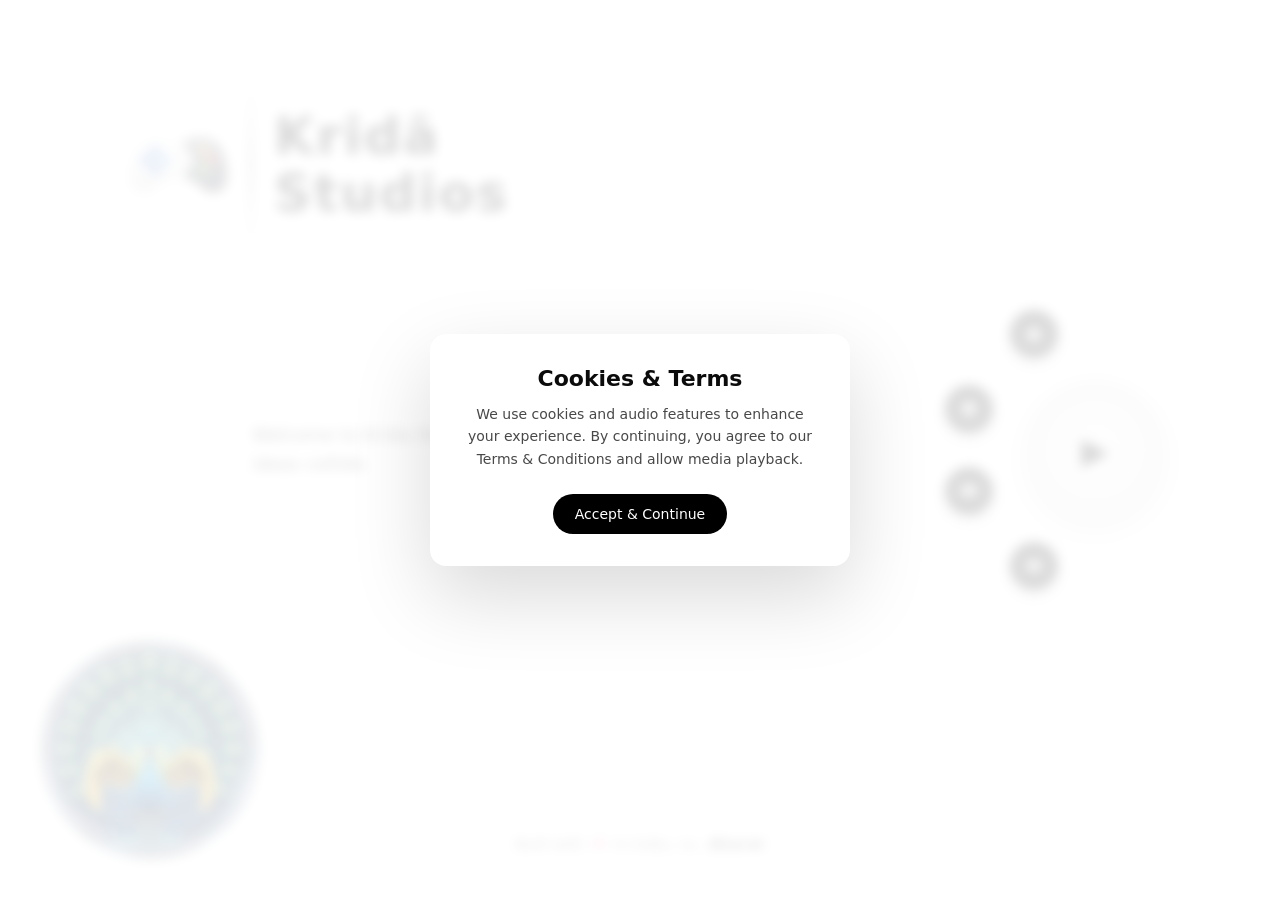
<file: index.html>
<!DOCTYPE html>
<html lang="en">

<head>
    <meta charset="UTF-8" />
    <title>Krida Studios</title>
    <meta name="viewport" content="width=device-width, initial-scale=1.0" />

    <!-- Favicon -->
    <link rel="icon" href="./assets/favicon/favicon.ico" sizes="any">
    <link rel="icon" type="image/png" sizes="32x32" href="./assets/favicon/favicon-32x32.png">
    <link rel="icon" type="image/png" sizes="16x16" href="./assets/favicon/favicon-16x16.png">
    <!-- Apple Touch Icon -->
    <link rel="apple-touch-icon" sizes="180x180" href="./assets/favicon/favicon-180x180.png">

    <!-- Theme color (mobile browsers) -->
    <meta name="theme-color" content="#ffffff">


    <link rel="stylesheet" href="style.css" />
    <link rel="stylesheet" href="https://cdnjs.cloudflare.com/ajax/libs/font-awesome/6.5.1/css/all.min.css" />

</head>


<body>

    <!-- Cookie & T&C Modal -->
    <div id="consentModal" class="consent-modal">
        <div class="consent-box">
            <h2>Cookies & Terms</h2>
            <p>
                We use cookies and audio features to enhance your experience.
                By continuing, you agree to our Terms & Conditions and allow
                media playback.
            </p>
            <div class="consent-actions">
                <button id="acceptConsent">Accept & Continue</button>
            </div>
        </div>
    </div>

    <div class="container">

        <!-- Title -->
        <div class="title">
            <div class="logo">
                <img src="./assets/logo.png" alt="Krida Studios Logo" />
            </div>

            <div class="title-line"></div>

            <div class="title-text">
                <h1>
                    <span>Kridā</span><br />
                    <span>Studios</span>
                </h1>
            </div>
        </div>

        <!-- CENTER CONTENT -->
        <div class="page-content">
            <p id="content">
                Welcome to Krida Studios — where games, music and ideas collide.
            </p>
        </div>

        <!-- Right-side control cluster -->
        <div class="controls">

            <!-- ARC WRAPPER -->
            <div class="arc">
                <button class="nav-btn home" data-section="home" aria-label="Home">
                    <i class="fa-solid fa-house"></i>
                </button>

                <button class="nav-btn about" data-section="about" aria-label="About">
                    <i class="fa-solid fa-info-circle"></i>
                </button>

                <button class="nav-btn games" data-section="games" aria-label="Games">
                    <i class="fa-solid fa-gamepad"></i>
                </button>

                <button class="nav-btn contact" data-section="contact" aria-label="Contact">
                    <i class="fa-solid fa-envelope"></i>
                </button>

            </div>


            <!-- MUSIC BUTTON -->
            <div id="musicBtn" class="music-btn">▶</div>
        </div>


        <audio id="bgMusic" loop muted autoplay>
            <source src="./assets/bg-music.ogg" type="audio/mpeg">
        </audio>

        <audio id="hoverSound" preload="auto">
            <source src="./assets/hover.ogg" type="audio/mpeg">
        </audio>


        <!-- Bottom-left circular video -->
        <div class="video-orb">
            <video autoplay muted loop playsinline>
                <source src="./assets/video.webm" type="video/webm">
            </video>
        </div>

        <footer class="site-footer">
            Built with <span class="heart">❤</span> in India, i.e., <strong>Bharat</strong>
        </footer>


    </div>

    <script src="script.js"></script>
</body>

</html>
</file>
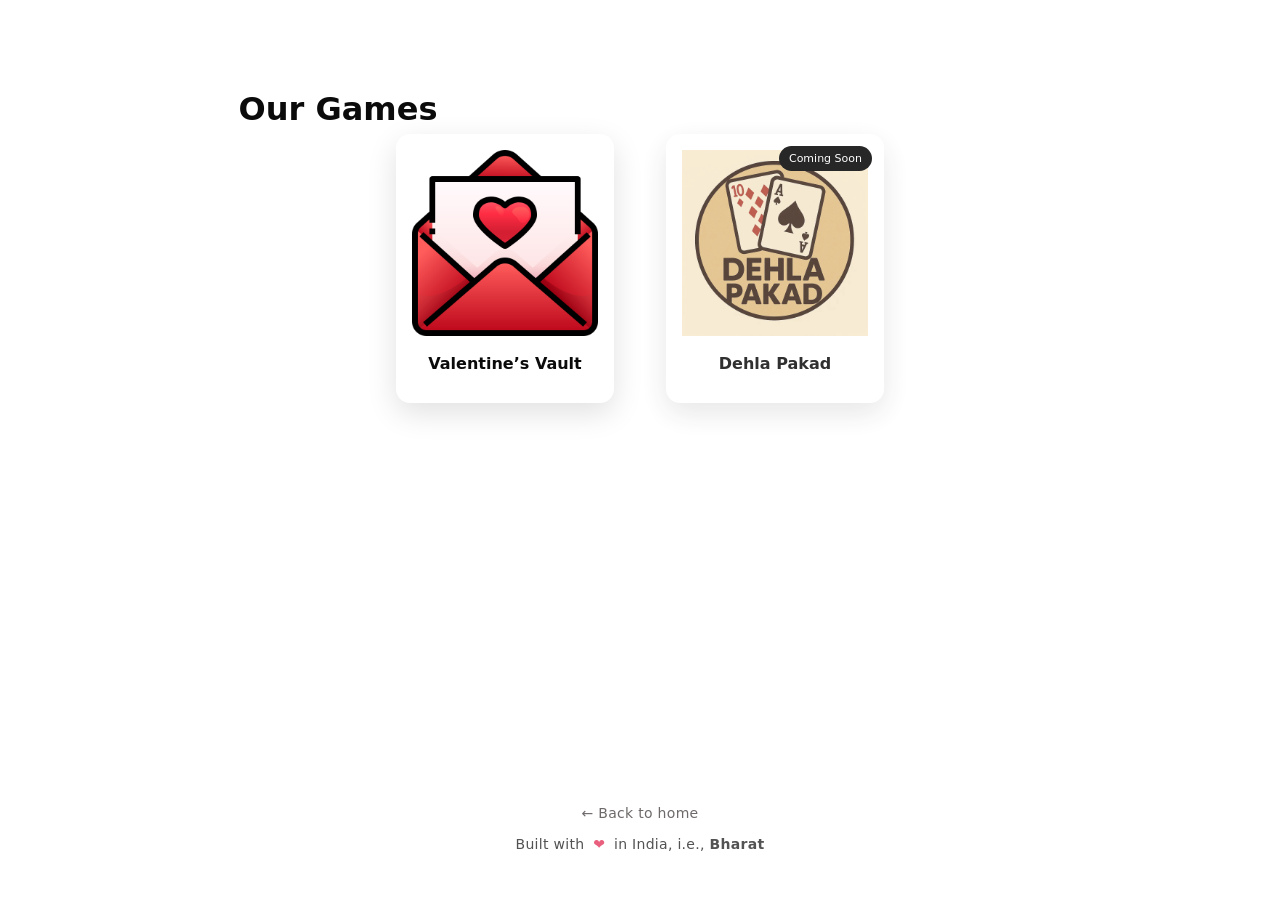
<file: games.html>
<!DOCTYPE html>
<html lang="en">

<head>
    <meta charset="UTF-8">
    <title>Games · Krida Studios</title>
    <meta name="viewport" content="width=device-width, initial-scale=1.0">

    <!-- Favicon -->
    <link rel="icon" href="./assets/favicon/favicon.ico" sizes="any">
    <link rel="icon" type="image/png" sizes="32x32" href="./assets/favicon/favicon-32x32.png">
    <link rel="icon" type="image/png" sizes="16x16" href="./assets/favicon/favicon-16x16.png">
    <!-- Apple Touch Icon -->
    <link rel="apple-touch-icon" sizes="180x180" href="./assets/favicon/favicon-180x180.png">

    <!-- Theme color (mobile browsers) -->
    <meta name="theme-color" content="#ffffff">

    <link rel="stylesheet" href="style.css">
</head>

<body>

    <div class="container">

        <div class="title" style="position: relative; justify-content:center;">
            <h1>Our Games</h1>
        </div>

        <div class="games-list">


            <div class="game-card">
                <a href="valentines-vault.html" class="game-link">
                    <img src="./assets/love-letter.png" alt="Valentine's Vault">
                </a>
                <h3>Valentine’s Vault</h3>
            </div>


            <div class="game-card coming-soon">
                <img src="./assets/Dehla-Pakad.webp" alt="Dehla Pakad">
                <h3>Dehla Pakad</h3>
                <span class="badge">Coming Soon</span>
            </div>

        </div>

        <footer class="site-footer">
            <a href="index.html" class="home-link">← Back to home</a>
            <div class="footer-text">
                Built with <span class="heart">❤</span> in India, i.e., <strong>Bharat</strong>
            </div>
        </footer>

    </div>

</body>

</html>
</file>
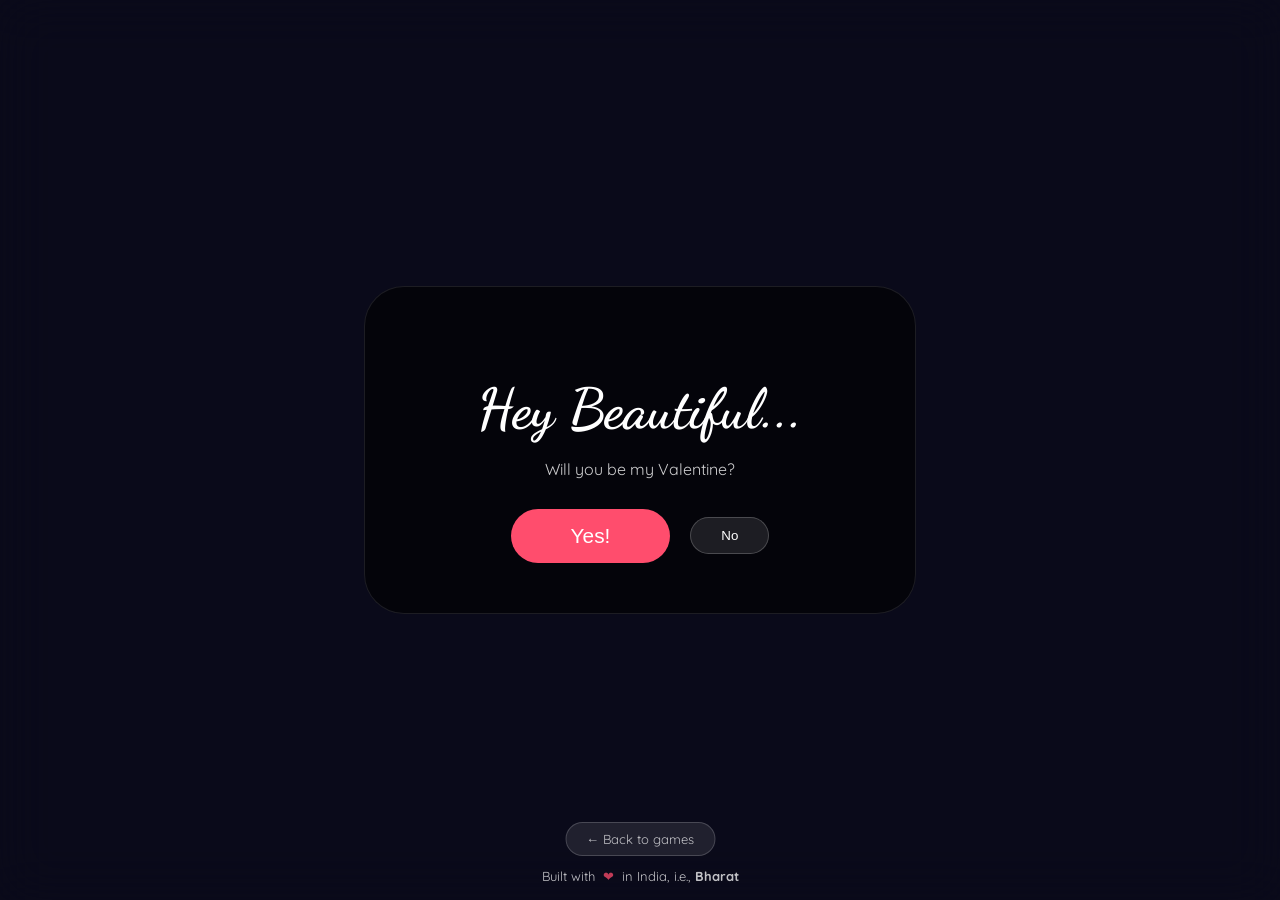
<file: valentines-vault.html>
<!DOCTYPE html>
<html lang="en">

<head>
    <meta charset="UTF-8">
    <meta name="viewport" content="width=device-width, initial-scale=1.0">
    <title>The Eternal Vault | Senior Edition</title>
    <link
        href="https://fonts.googleapis.com/css2?family=Dancing+Script:wght@700&family=Quicksand:wght@300;500&display=swap"
        rel="stylesheet">
    <style>
        :root {
            --accent: #ff4d6d;
            --bg-base: #0a0a1a;
        }

        /* Fixed the mobile height issue using dvh */
        body,
        html {
            margin: 0;
            padding: 0;
            min-height: 100dvh;
            width: 100%;
            font-family: 'Quicksand', sans-serif;
            background: var(--bg-base);
            color: white;
            overflow-x: hidden;
            transition: background 1.2s ease;
        }

        /* Canvas stays fixed and covers dynamic height */
        canvas {
            position: fixed;
            top: 0;
            left: 0;
            width: 100vw;
            height: 100dvh;
            z-index: -1;
            pointer-events: none;
        }

        #gate {
            position: fixed;
            inset: 0;
            display: flex;
            justify-content: center;
            align-items: center;
            backdrop-filter: blur(25px);
            z-index: 3000;
            transition: opacity 0.8s ease, transform 0.8s ease;
        }

        .gate-card {
            text-align: center;
            background: rgba(0, 0, 0, 0.6);
            padding: 50px;
            border-radius: 40px;
            border: 1px solid rgba(255, 255, 255, 0.1);
            width: 90%;
            max-width: 450px;
        }

        #vault-ui {
            display: none;
            opacity: 0;
            padding: 40px 20px;
            text-align: center;
            min-height: 100dvh;
            box-sizing: border-box;
            transition: opacity 0.5s ease, transform 0.5s ease;
            z-index: 1000;
        }

        .grid {
            display: grid;
            grid-template-columns: repeat(auto-fit, minmax(140px, 1fr));
            gap: 20px;
            max-width: 800px;
            margin: 40px auto;
        }

        .day-card {
            background: rgba(255, 255, 255, 0.08);
            padding: 30px;
            border-radius: 20px;
            border: 1px solid rgba(255, 255, 255, 0.1);
            cursor: pointer;
            transition: 0.3s;
        }

        .locked {
            opacity: 0.2;
            cursor: not-allowed;
        }

        #reveal-overlay {
            display: none;
            position: fixed;
            inset: 0;
            z-index: 5000;
            flex-direction: column;
            justify-content: center;
            align-items: center;
            padding: 5vw;
            background: inherit;
        }

        .reveal-title {
            font-family: 'Dancing Script';
            font-size: clamp(3.5rem, 10vw, 6rem);
            color: var(--accent);
            margin-bottom: 2rem;
            opacity: 0;
            transform: translateY(30px);
            transition: 1s ease;
        }

        .reveal-text {
            display: flex;
            flex-wrap: wrap;
            justify-content: center;
            max-width: 900px;
            font-size: clamp(1.4rem, 4vw, 2.2rem);
            line-height: 1.6;
            text-align: center;
            /* Added gap for spacing */
            gap: 0.7rem;
        }

        .word {
            opacity: 0;
            transform: translateY(20px);
            transition: opacity 0.8s, transform 0.8s;
        }

        .active {
            opacity: 1 !important;
            transform: translateY(0) !important;
        }

        .back-btn {
            margin-top: 50px;
            background: rgba(255, 255, 255, 0.1);
            color: white;
            border: 1px solid rgba(255, 255, 255, 0.2);
            padding: 12px 40px;
            border-radius: 50px;
            cursor: pointer;
        }

        .btn-yes {
            background: var(--accent);
            color: white;
            border: none;
            padding: 15px 60px;
            font-size: 1.3rem;
            border-radius: 50px;
            cursor: pointer;
        }

        #no-btn {
            background: rgba(255, 255, 255, 0.1);
            color: white;
            border: 1px solid rgba(255, 255, 255, 0.2);
            padding: 10px 30px;
            border-radius: 50px;
            cursor: pointer;
            z-index: 4000;
        }

        /* ---------------- FOOTER ---------------- */
        .site-footer {
            position: fixed;
            bottom: 16px;
            left: 50%;
            transform: translateX(-50%);
            text-align: center;
            font-size: 13px;
            opacity: 0.75;
            z-index: 6000;
            pointer-events: auto;
        }

        .site-footer .footer-text {
            margin-top: 6px;
        }

        .site-footer .heart {
            color: var(--accent);
            margin: 0 4px;
        }

        /* Home link */
        .home-link {
            display: inline-block;
            margin-bottom: 6px;
            color: white;
            text-decoration: none;
            padding: 8px 20px;
            border-radius: 999px;
            background: rgba(255, 255, 255, 0.12);
            border: 1px solid rgba(255, 255, 255, 0.25);
            transition: background 0.25s ease, transform 0.25s ease;
        }

        .home-link:hover {
            background: rgba(255, 255, 255, 0.22);
            transform: translateY(-2px);
        }

        /* -------- REMOVE DEFAULT <a> STYLES -------- */
        a {
            all: unset;
            /* removes all browser defaults */
            cursor: pointer;
            /* keeps it clickable */
        }

        a:focus,
        a:active {
            outline: none;
        }
    </style>
</head>

<body>

    <canvas id="background-canvas"></canvas>

    <div id="gate">
        <div class="gate-card">
            <h1 style="font-family: 'Dancing Script'; font-size: 3.5rem; margin-bottom: 10px;">Hey Beautiful...</h1>
            <p style="opacity: 0.8; margin-bottom: 30px;">Will you be my Valentine?</p>
            <div id="action-area" style="display: flex; justify-content: center; align-items: center; gap: 20px;">
                <button class="btn-yes" onclick="unlock()">Yes!</button>
                <button id="no-btn">No</button>
            </div>
        </div>
    </div>

    <div id="vault-ui">
        <h1 style="font-family: 'Dancing Script'; font-size: 4rem;">The Love Vault</h1>
        <div class="grid" id="vault-grid"></div>
    </div>

    <div id="reveal-overlay">
        <div id="reveal-title" class="reveal-title"></div>
        <div id="reveal-text" class="reveal-text"></div>
        <button class="back-btn" onclick="closeReveal()">Return to Vault</button>
    </div>

    <footer class="site-footer">
        <a href="games.html" class="home-link">← Back to games</a>
        <div class="footer-text">
            Built with <span class="heart">❤</span> in India, i.e., <strong>Bharat</strong>
        </div>
    </footer>




    <script>
        // --- 1. BOKEH ENGINE ---
        const canvas = document.getElementById('background-canvas');
        const ctx = canvas.getContext('2d');
        let circles = [];
        let currentTheme = { bg: '#0a0a1a', bokeh: 'rgba(255, 77, 109, 0.15)' };

        function initCanvas() {
            canvas.width = window.innerWidth;
            canvas.height = window.innerHeight;
            circles = [];
            for (let i = 0; i < 25; i++) {
                circles.push({ x: Math.random() * canvas.width, y: Math.random() * canvas.height, r: Math.random() * 150 + 50, dx: (Math.random() - 0.5) * 0.4, dy: (Math.random() - 0.5) * 0.4 });
            }
        }

        function draw() {
            ctx.clearRect(0, 0, canvas.width, canvas.height);
            document.body.style.backgroundColor = currentTheme.bg;
            circles.forEach(c => {
                ctx.beginPath(); ctx.arc(c.x, c.y, c.r, 0, Math.PI * 2);
                ctx.fillStyle = currentTheme.bokeh; ctx.fill();
                c.x += c.dx; c.y += c.dy;
                if (c.x < -c.r) c.x = canvas.width + c.r; if (c.x > canvas.width + c.r) c.x = -c.r;
                if (c.y < -c.r) c.y = canvas.height + c.r; if (c.y > canvas.height + c.r) c.y = -c.r;
            });
            requestAnimationFrame(draw);
        }
        initCanvas(); draw();
        window.addEventListener('resize', initCanvas);

        // --- 2. THE EVASIVE NO BUTTON ---
        const noBtn = document.getElementById('no-btn');
        let hasMoved = false;

        function moveNoButton() {
            if (!hasMoved) {
                noBtn.style.position = 'fixed';
                hasMoved = true;
            }
            const maxX = window.innerWidth - noBtn.offsetWidth - 20;
            const maxY = window.innerHeight - noBtn.offsetHeight - 20;
            const randomX = Math.max(10, Math.floor(Math.random() * maxX));
            const randomY = Math.max(10, Math.floor(Math.random() * maxY));
            noBtn.style.left = randomX + 'px';
            noBtn.style.top = randomY + 'px';
        }

        noBtn.addEventListener('mouseover', moveNoButton);
        noBtn.addEventListener('touchstart', (e) => { e.preventDefault(); moveNoButton(); });

        // --- 3. LOGIC ---
        function unlock() {
            noBtn.style.display = 'none';
            const g = document.getElementById('gate');
            g.style.opacity = '0';
            g.style.transform = 'scale(1.1)';
            setTimeout(() => {
                g.style.display = 'none';
                const v = document.getElementById('vault-ui');
                v.style.display = 'block';
                setTimeout(() => {
                    v.style.opacity = '1';
                    renderGrid();
                }, 10);
            }, 800);
        }

        const timeline = [
            { d: 7, n: "Rose Day", w: "Like a rose, my love for you grows more beautiful with every passing day. You are the fragrance in my life's garden.", t: { bg: '#2d0a0a', bk: 'rgba(255, 0, 0, 0.2)' } },
            { d: 8, n: "Propose Day", w: "I don't just want you for a day, I want you for every tomorrow we haven't seen yet. Stay with me forever.", t: { bg: '#1a0a2d', bk: 'rgba(157, 78, 221, 0.2)' } },
            { d: 9, n: "Chocolate Day", w: "You are the sweetness that balances all the bitterness in the world. Life with you is a treat I never want to end.", t: { bg: '#2d1a0a', bk: 'rgba(255, 183, 3, 0.15)' } },
            { d: 10, n: "Teddy Day", w: "Whenever you feel lonely, remember I'm always here to hold you tight. You are my most precious comfort.", t: { bg: '#0a1a2d', bk: 'rgba(72, 202, 228, 0.15)' } },
            { d: 11, n: "Promise Day", w: "I promise to stand by you through every storm and celebrate with you in every sunshine. I am yours, always.", t: { bg: '#0a2d1a', bk: 'rgba(82, 183, 136, 0.15)' } },
            { d: 12, n: "Hug Day", w: "A hug from you makes the whole world disappear. It's the only place I ever want to call home.", t: { bg: '#2d0a1a', bk: 'rgba(255, 112, 150, 0.2)' } },
            { d: 13, n: "Kiss Day", w: "A thousand words couldn't say what one kiss from you reveals. You are my heart's favorite song.", t: { bg: '#3d001a', bk: 'rgba(255, 0, 110, 0.2)' } },
            { d: 14, n: "Valentine's Day", w: "You are my greatest adventure and my favorite person. Happy Valentine's Day, my love. Forever isn't long enough.", t: { bg: '#4a0e0e', bk: 'rgba(255, 77, 109, 0.3)' } }
        ];

        function renderGrid() {
            const grid = document.getElementById('vault-grid');
            const today = new Date().getDate();
            const isFeb = new Date().getMonth() === 1;
            grid.innerHTML = '';
            timeline.forEach(item => {
                const card = document.createElement('div');
                const isLocked = !isFeb || today < item.d;
                card.className = `day-card ${isLocked ? 'locked' : ''}`;
                card.innerHTML = `<div style="font-size: 2.5rem; margin-bottom: 10px;">${isLocked ? '🔒' : '💖'}</div><div style="font-weight:bold;">${item.n}</div>`;
                if (!isLocked) card.onclick = () => showMessage(item);
                grid.appendChild(card);
            });
        }

        function showMessage(item) {
            currentTheme = { bg: item.t.bg, bokeh: item.t.bk };
            const vault = document.getElementById('vault-ui');
            const overlay = document.getElementById('reveal-overlay');
            vault.style.opacity = '0';
            setTimeout(() => {
                vault.style.display = 'none';
                overlay.style.display = 'flex';
                const title = document.getElementById('reveal-title');
                const textCont = document.getElementById('reveal-text');
                title.innerText = item.n;
                textCont.innerHTML = '';
                setTimeout(() => title.classList.add('active'), 100);

                // Fixed spacing by appending text nodes
                item.w.split(' ').forEach((word, i) => {
                    const span = document.createElement('span');
                    span.innerText = word;
                    span.className = 'word';
                    span.style.transitionDelay = `${(i * 0.1) + 0.5}s`;
                    textCont.appendChild(span);
                    // Add physical space
                    textCont.appendChild(document.createTextNode(' '));
                    setTimeout(() => span.classList.add('active'), 100);
                });
            }, 500);
        }

        function closeReveal() {
            document.getElementById('reveal-overlay').style.display = 'none';
            const v = document.getElementById('vault-ui');
            v.style.display = 'block';
            currentTheme = { bg: '#0a0a1a', bokeh: 'rgba(255, 77, 109, 0.15)' };
            setTimeout(() => v.style.opacity = '1', 10);
        }
    </script>
</body>

</html>
</file>
<file: style.css>
* {
    margin: 0;
    padding: 0;
    box-sizing: border-box;
    font-family: "Poppins", system-ui, sans-serif;
}

body {
    background: #ffffff;
    color: #0b0b0b;
    min-height: 100vh;
    overflow-x: hidden;
}

.container {
    height: 100vh;
    position: relative;
}

/* ---------------- TITLE ---------------- */
.title {
    position: absolute;
    top: 10%;
    left: 10%;
    display: flex;
    align-items: center;
    /* ✅ changed */
    gap: 22px;
    max-width: 420px;
}

.logo {
    display: flex;
    align-items: center;
    /* ✅ centers logo vertically */
}

.logo img {
    width: 100px;
    height: auto;
    opacity: 0.95;
}

/* Vertical line */
.title-line {
    width: 2px;
    height: 150px;
    background: linear-gradient(to bottom,
            rgba(0, 0, 0, 0.1),
            rgba(0, 0, 0, 0.8),
            rgba(0, 0, 0, 0.1));
}

/* Title text */
.title-text h1 {
    font-size: 52px;
    letter-spacing: 2px;
    line-height: 1.1;
}

.title-text p {
    margin-top: 18px;
    opacity: 0.75;
}

/* ---------------- CONTROL CLUSTER ---------------- */
.controls {
    position: absolute;
    right: 80px;
    top: 50%;
    width: 300px;
    height: 300px;
    transform: translateY(-50%);
}

/* Music Button */
.music-btn {
    position: absolute;
    top: 50%;
    left: 65%;
    transform: translate(-50%, -50%);
    width: 140px;
    height: 140px;
    border-radius: 50%;
    background: radial-gradient(circle, #f9f9f9, #e0e0e0);
    color: #000;
    font-size: 36px;
    display: flex;
    align-items: center;
    justify-content: center;
    cursor: pointer;

    /* dark soft glow for white bg */
    box-shadow:
        0 10px 30px rgba(0, 0, 0, 0.15),
        inset 0 0 0 rgba(0, 0, 0, 0);

    transition: all 0.3s ease;
    z-index: 2;
}

.music-btn:hover {
    box-shadow:
        0 18px 45px rgba(0, 0, 0, 0.25);
    transform: translate(-50%, -50%) scale(1.08);
}

/* Small nav buttons */
.nav-btn {
    position: absolute;
    width: 48px;
    height: 48px;
    border-radius: 50%;
    background: #111;
    border: none;
    color: #fff;
    cursor: pointer;
    font-size: 14px;

    box-shadow: 0 6px 16px rgba(0, 0, 0, 0.2);

    transition:
        transform 0.25s cubic-bezier(.34, 1.56, .64, 1),
        background 0.25s ease,
        box-shadow 0.25s ease;
}

.nav-btn:hover {
    transform: scale(1.4);
    background: #000;
    box-shadow: 0 10px 28px rgba(0, 0, 0, 0.35);
}

/* ---------------- SEMI-CIRCLE POSITIONS ---------------- */
/* LEFT-facing arc */
.home {
    top: 10px;
    left: 110px;
}

.about {
    top: 85px;
    left: 45px;
}

.games {
    bottom: 85px;
    left: 45px;
}

.contact {
    bottom: 10px;
    left: 110px;
}

/* ---------------- CENTER PAGE CONTENT ---------------- */
.page-content {
    position: absolute;
    top: 50%;
    left: 40%;
    transform: translate(-50%, -50%);
    max-width: 520px;
}

.page-content p {
    font-size: 18px;
    line-height: 1.6;
    opacity: 0.85;
}

/* ---------------- TABLET ---------------- */
/* @media (max-width: 1024px) {

    .title {
        left: 6%;
        top: 6%;
    }

    .page-content {
        left: 45%;
        max-width: 420px;
    }

    .controls {
        right: 40px;
        transform: translateY(-50%) scale(0.9);
    }
} */

/* ---------------- MOBILE ---------------- */
/* @media (max-width: 768px) {

    body {
        overflow-y: auto;
    }

    .title {
        position: relative;
        top: 0;
        left: 0;
        padding: 24px;
    }

    .page-content {
        position: relative;
        top: 0;
        left: 0;
        transform: none;
        padding: 24px;
        max-width: 100%;
        text-align: center;
    }

    .controls {
        position: relative;
        top: auto;
        right: auto;
        transform: none;
        margin: 40px auto 0;
    }

    .music-btn {
        left: 50%;
    }
} */


/* ---------------- CIRCULAR VIDEO ORB ---------------- */
.video-orb {
    position: absolute;
    bottom: 40px;
    left: 40px;
    width: 220px;
    height: 220px;
    border-radius: 50%;
    overflow: hidden;
    pointer-events: none;
    /* purely visual */
}

/* Video fills the circle */
.video-orb video {
    width: 100%;
    height: 100%;
    object-fit: cover;
    /* 🔥 crops rectangular video into circle */
    border-radius: 50%;
}

/* Fading frame effect */
.video-orb::after {
    content: "";
    position: absolute;
    inset: 0;
    border-radius: 50%;
    background: radial-gradient(circle,
            rgba(255, 255, 255, 0) 55%,
            rgba(255, 255, 255, 0.6) 70%,
            rgba(255, 255, 255, 1) 100%);
    pointer-events: none;
}

/* ---------------- TOOLTIP ---------------- */
.nav-btn::after {
    content: attr(aria-label);
    position: absolute;
    right: 60px;
    /* tooltip appears to the left */
    top: 50%;
    transform: translateY(-50%) translateX(6px);

    background: rgba(0, 0, 0, 0.85);
    color: #fff;
    font-size: 12px;
    padding: 6px 10px;
    border-radius: 6px;
    white-space: nowrap;

    opacity: 0;
    pointer-events: none;

    transition: opacity 0.2s ease, transform 0.2s ease;
}

/* Tooltip arrow */
.nav-btn::before {
    content: "";
    position: absolute;
    right: 52px;
    top: 50%;
    transform: translateY(-50%);

    border-width: 6px;
    border-style: solid;
    border-color: transparent transparent transparent rgba(0, 0, 0, 0.85);

    opacity: 0;
    transition: opacity 0.2s ease;
}

.nav-btn:hover::after,
.nav-btn:hover::before {
    opacity: 1;
    transform: translateY(-50%) translateX(0);
}

/* ---------------- CONSENT MODAL ---------------- */
.consent-modal {
    position: fixed;
    inset: 0;
    background: rgba(255, 255, 255, 0.85);
    backdrop-filter: blur(6px);
    display: flex;
    align-items: center;
    justify-content: center;
    z-index: 9999;
}

.consent-box {
    background: #fff;
    border-radius: 16px;
    padding: 32px;
    max-width: 420px;
    width: 90%;
    box-shadow: 0 30px 80px rgba(0, 0, 0, 0.15);
    text-align: center;
}

.consent-box h2 {
    font-size: 22px;
    margin-bottom: 12px;
}

.consent-box p {
    font-size: 14px;
    opacity: 0.75;
    line-height: 1.6;
}

.consent-actions {
    margin-top: 24px;
}

.consent-actions button {
    background: #000;
    color: #fff;
    border: none;
    padding: 12px 22px;
    font-size: 14px;
    border-radius: 999px;
    cursor: pointer;
    transition: transform 0.2s ease, box-shadow 0.2s ease;
}

.consent-actions button:hover {
    transform: translateY(-2px);
    box-shadow: 0 10px 30px rgba(0, 0, 0, 0.25);
}

/* Hide modal */
.consent-modal.hidden {
    opacity: 0;
    pointer-events: none;
    transition: opacity 0.3s ease;
}

/* ---------------- Tablet Mobile ---------------- */
/* ================== TABLET LAYOUT RESET ================== */
@media (max-width: 1024px) {

    /* Allow scrolling */
    body {
        overflow-y: auto;
    }

    .container {
        height: auto;
        position: relative;
        /* padding-bottom: 160px; */
        bottom: 0;
        padding-bottom: env(safe-area-inset-bottom);

        /* space for navbar */
    }

    /* -------- TITLE -------- */
    .title {
        position: relative;
        top: 0;
        left: 0;
        margin: 40px auto 20px;
        justify-content: center;
    }

    /* -------- CENTER CONTENT -------- */
    .page-content {
        position: relative;
        top: 0;
        left: 0;
        transform: none;

        margin: 40px auto;
        padding: 0 32px;

        max-width: 520px;
        text-align: center;
        z-index: 1;
    }

    /* -------- CONTROLS → TRANSLUCENT BOTTOM NAVBAR -------- */
    .controls {
        position: fixed;
        bottom: -38px;
        left: 0;
        right: 0;
        top: auto;

        width: 100%;
        height: 72px;

        background: rgba(255, 255, 255, 0.6);
        /* 👈 translucent */
        backdrop-filter: blur(12px);
        -webkit-backdrop-filter: blur(12px);

        box-shadow: 0 -8px 24px rgba(0, 0, 0, 0.12);

        display: flex;
        align-items: center;
        justify-content: space-evenly;

        z-index: 999;
    }


    /* Hide music circle on tablet navbar */
    .music-btn {
        display: none;
    }

    /* Flatten nav buttons */
    .nav-btn {
        position: relative;
        width: 44px;
        height: 44px;
        transform: none;
    }

    .nav-btn:hover {
        transform: scale(1.15);
    }

    /* Disable arc layout */
    .home,
    .about,
    .games,
    .contact {
        top: auto;
        bottom: auto;
        left: auto;
        right: auto;
    }

    /* -------- VIDEO GOES LAST -------- */
    .video-orb {
        position: relative;
        margin: 60px auto 40px;
        left: auto;
        right: auto;
        bottom: auto;
        top: auto;

        width: 200px;
        height: 200px;
    }

    /* Disable tooltips on tablet */
    .nav-btn::after,
    .nav-btn::before {
        display: none;
    }

    /* -------- ENSURE DYNAMIC CONTENT IS VISIBLE -------- */
    .page-content {
        position: relative;

        margin: 40px auto 120px;
        /* bottom space for navbar */
        padding: 0 32px;

        max-width: 520px;
        min-height: 120px;
        /* 🔥 ensures space for text swap */

        text-align: center;
        z-index: 2;
        /* above background, below navbar */
    }

    /* Smooth visibility when content changes */
    .page-content p {
        transition: opacity 0.25s ease;
    }

}

/* ================= DESKTOP TOOLTIP RESTORE ================= */
@media (min-width: 1025px) {

    .nav-btn::after,
    .nav-btn::before {
        display: block;
        opacity: 0;
    }

    .nav-btn:hover::after,
    .nav-btn:hover::before {
        opacity: 1;
    }
}


/* ---------------- FOOTER ---------------- */
.site-footer {
    width: 100%;
    text-align: center;
    padding: 24px 16px;
    font-size: 14px;
    opacity: 0.7;
    letter-spacing: 0.3px;
}

/* Heart styling */
.site-footer .heart {
    color: #e11d48;
    /* soft red */
    margin: 0 4px;
}

/* Desktop footer positioning */
@media (min-width: 1025px) {
    .site-footer {
        position: absolute;
        bottom: 24px;
        left: 50%;
        transform: translateX(-50%);
    }
}

/* Tablet & Mobile footer flow */
@media (max-width: 1024px) {
    .site-footer {
        position: relative;
        margin: 40px auto 24px;
    }
}

/* ---------------- GAMES LIST ---------------- */
.games-list {
    margin: 80px auto 160px;
    /* ⬅ more top & bottom spacing */
    max-width: 520px;
    display: grid;
    grid-template-columns: repeat(2, 1fr);
    gap: 20px;
}

.games-list.hidden {
    display: none;
}


.game-card {
    background: #fff;
    border-radius: 14px;
    overflow: hidden;
    box-shadow: 0 10px 30px rgba(0, 0, 0, 0.12);
    text-align: center;
    transition: transform 0.25s ease, box-shadow 0.25s ease;
    margin: 1rem;
    padding: 1rem;
}

.game-card img {
    width: 100%;
    height: auto;
    object-fit: cover;
}

.game-card h3 {
    padding: 14px;
    font-size: 16px;
    font-weight: 600;
}

.game-card:hover {
    transform: translateY(-6px);
    box-shadow: 0 18px 40px rgba(0, 0, 0, 0.18);
}

/* Coming soon styling */
.game-card.coming-soon {
    position: relative;
    opacity: 0.85;
}

.game-card .badge {
    position: absolute;
    top: 12px;
    right: 12px;
    background: #000;
    color: #fff;
    font-size: 11px;
    padding: 6px 10px;
    border-radius: 999px;
}

/* ---------------- GAMES CTA BUTTON ---------------- */
.games-cta-btn {
    display: inline-block;
    margin-top: 12px;
    padding: 12px 22px;
    border-radius: 999px;

    background: #000;
    color: #fff;
    text-decoration: none;
    font-size: 14px;
    font-weight: 500;
    letter-spacing: 0.3px;

    transition: transform 0.2s ease, box-shadow 0.2s ease;
}

.games-cta-btn:hover {
    transform: translateY(-2px);
    box-shadow: 0 10px 30px rgba(0, 0, 0, 0.25);
}

/* Home link */
.home-link {
    display: inline-block;
    margin-bottom: 6px;
    color: rgb(51, 44, 44);
    text-decoration: none;
    padding: 8px 20px;
    border-radius: 999px;
    background: rgba(255, 255, 255, 0.12);
    border: 1px solid rgba(255, 255, 255, 0.25);
    transition: background 0.25s ease, transform 0.25s ease;
}

.home-link:hover {
    background: rgba(255, 255, 255, 0.22);
    transform: translateY(-2px);
}
</file>
